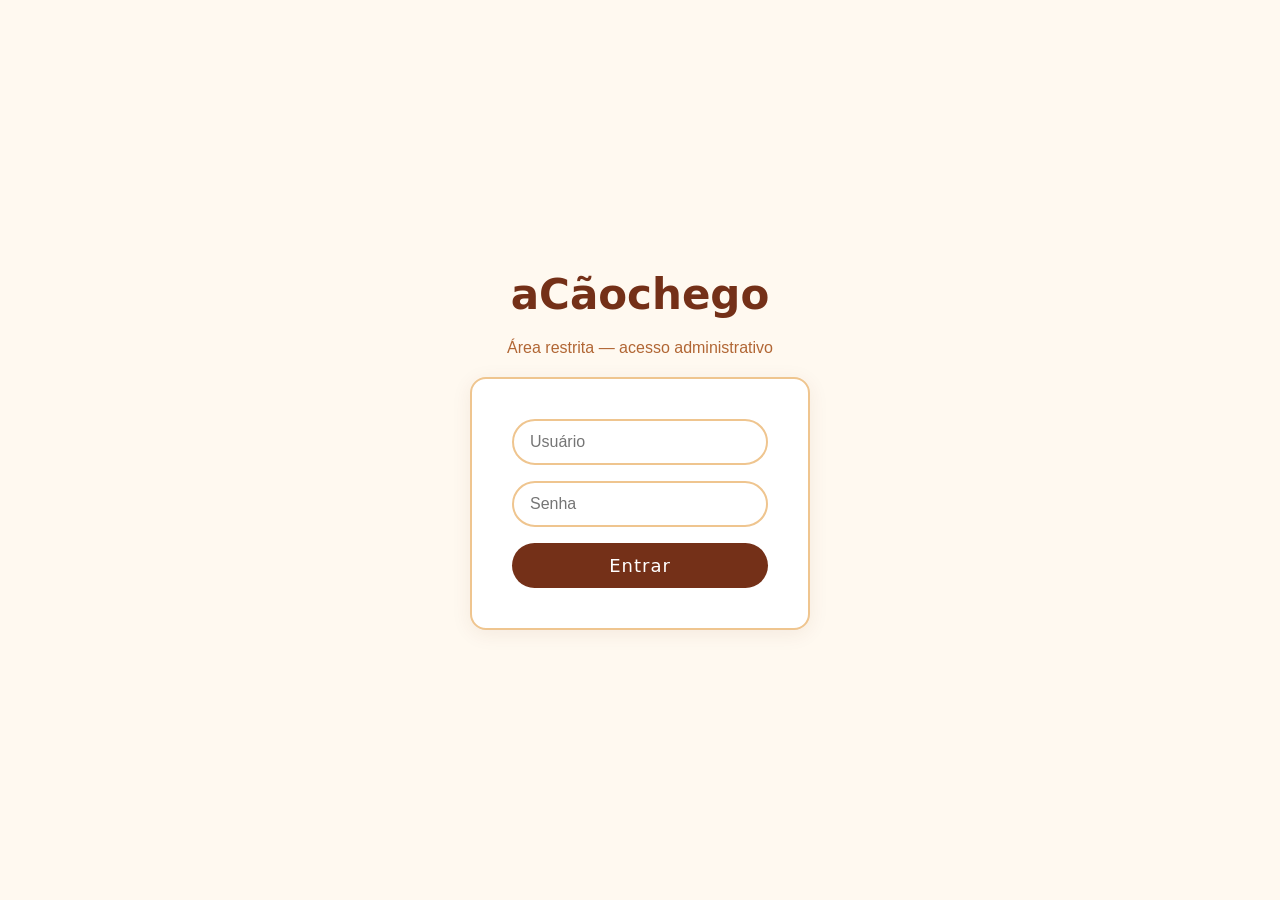
<file: front-end/public/admin.html>
<!DOCTYPE html>
<html lang="pt-br">
<head>
  <meta charset="UTF-8" />
  <meta name="viewport" content="width=device-width, initial-scale=1.0" />
  <meta name="api-url" content="https://acaochego-production.up.railway.app">
  <title>Admin — aCãochego</title>
  <link href="https://fonts.googleapis.com/css2?family=Chewy&family=Barrio&display=swap" rel="stylesheet">
  <link rel="stylesheet" href="https://cdn.jsdelivr.net/npm/bootstrap-icons@1.13.1/font/bootstrap-icons.min.css">
  <link rel="stylesheet" href="admin.css" />
  <link rel="shortcut icon" href="Assets/favicon2.png" type="image/x-icon">
</head>
<body>
<!-- TELA DE LOGIN -->
<div id="tela-login">
  <h1>aCãochego</h1>
  <p>Área restrita — acesso administrativo</p>
  <div class="login-box">
    <input type="text" id="usuario" placeholder="Usuário" />
    <input type="password" id="senha" placeholder="Senha" />
    <p id="erro-login">Usuário ou senha incorretos</p>
    <button class="btn-login" onclick="fazerLogin()">Entrar</button>
  </div>
</div>

<!-- TELA ADMIN -->
<div id="tela-admin">
  <header>
    <h1>Painel Admin — aCãochego</h1>
    <div style="display:flex;align-items:center;gap:16px;">
      <span id="ultimo-update"></span>
      <button class="btn-sair" onclick="sair()">Sair</button>
    </div>
  </header>

  <div class="dashboard">

    <!-- RESUMO -->
    <div class="resumo">
      <div class="card-resumo">
        <div class="numero" id="total-colabs">—</div>
        <div class="label">Formulários enviados</div>
      </div>
      <div class="card-resumo roxo">
        <div class="numero" id="total-com-animal">—</div>
        <div class="label">Com animal escolhido</div>
      </div>
      <div class="card-resumo amarelo">
        <div class="numero" id="total-sem-animal">—</div>
        <div class="label">Sem animal vinculado</div>
      </div>
    </div>

    <!-- CONTROLES -->
    <div class="controles">
      <input class="busca" id="busca" type="text" placeholder="Buscar por nome ou email..." oninput="filtrar()" />
      <select class="filtro-animal" id="filtro-animal" onchange="filtrar()">
        <option value="">Todos os animais</option>
      </select>
      <button class="btn-atualizar" onclick="carregarColabs()">
        <i class="bi bi-arrow-clockwise"></i> Atualizar
      </button>
    </div>

    <!-- TABELA -->
    <div class="tabela-wrap">
      <table>
        <thead>
          <tr>
            <th>#</th>
            <th>Nome</th>
            <th>Email</th>
            <th>Contato</th>
            <th>Cidade / Estado</th>
            <th>Animal</th>
            <th></th>
          </tr>
        </thead>
        <tbody id="tabela-body">
          <tr><td colspan="7"><div class="estado"><i class="bi bi-hourglass-split"></i>Carregando...</div></td></tr>
        </tbody>
      </table>
      <div class="rodape-tabela" id="rodape">—</div>
    </div>
  </div>
</div>

<!-- MODAL DETALHE -->
<div class="overlay" id="overlay" onclick="fecharModal(event)">
  <div class="modal" id="modal">
    <button class="btn-fechar-modal" onclick="document.getElementById('overlay').classList.remove('ativo')">
      <i class="bi bi-x-lg"></i>
    </button>
    <h2 id="modal-nome"></h2>
    <div id="modal-conteudo"></div>
  </div>
</div>
<script src="admin.js"></script>
</body>
</html>
</file>
<file: front-end/public/admin.css>
* { margin: 0; padding: 0; box-sizing: border-box; }

    :root {
      --amarelo: #fde59d;
      --laranja: #efc58f;
      --marrom: #743018;
      --marrom-claro: #b16634;
      --roxo: #6a4c93;
      --roxo-claro: #d4c2ef;
      --fundo: #fff9f0;
    }

    body {
      font-family: Arial, Helvetica, sans-serif;
      background-color: var(--fundo);
      color: var(--marrom);
      min-height: 100vh;
    }

    /* LOGIN */
    #tela-login {
      display: flex;
      flex-direction: column;
      align-items: center;
      justify-content: center;
      min-height: 100vh;
      gap: 20px;
    }

    #tela-login h1 {
      font-family: "Chewy", system-ui;
      font-size: 42px;
      color: var(--marrom);
    }

    #tela-login p {
      color: var(--marrom-claro);
      font-size: 16px;
    }

    .login-box {
      background: white;
      border: 2px solid var(--laranja);
      border-radius: 16px;
      padding: 40px;
      display: flex;
      flex-direction: column;
      gap: 16px;
      width: 340px;
      box-shadow: 0 4px 20px rgba(116,48,24,0.08);
    }

    .login-box input {
      padding: 12px 16px;
      border: 2px solid var(--laranja);
      border-radius: 40px;
      font-size: 16px;
      color: var(--marrom);
      outline: none;
    }

    .login-box input:focus {
      border-color: var(--roxo);
    }

    .btn-login {
      background-color: var(--marrom);
      color: white;
      border: none;
      border-radius: 40px;
      padding: 12px;
      font-size: 18px;
      font-family: "Chewy", system-ui;
      cursor: pointer;
      letter-spacing: 1px;
      transition: background 0.2s;
    }

    .btn-login:hover { background-color: var(--roxo); }

    #erro-login {
      color: #c0392b;
      font-size: 14px;
      text-align: center;
      display: none;
    }

    /* ADMIN */
    #tela-admin { display: none; }

    header {
      background-color: var(--amarelo);
      padding: 16px 40px;
      display: flex;
      justify-content: space-between;
      align-items: center;
      border-bottom: 4px solid var(--laranja);
    }

    header h1 {
      font-family: "Chewy", system-ui;
      font-size: 32px;
      color: var(--marrom);
    }

    header span {
      font-size: 14px;
      color: var(--marrom-claro);
    }

    .btn-sair {
      background: none;
      border: 2px solid var(--marrom);
      border-radius: 40px;
      padding: 6px 18px;
      font-family: "Chewy", system-ui;
      font-size: 18px;
      color: var(--marrom);
      cursor: pointer;
      transition: 0.2s;
    }

    .btn-sair:hover { background: var(--marrom); color: white; }

    .dashboard {
      max-width: 1200px;
      margin: 0 auto;
      padding: 32px 24px;
    }

    /* CARDS DE RESUMO */
    .resumo {
      display: grid;
      grid-template-columns: repeat(auto-fit, minmax(180px, 1fr));
      gap: 16px;
      margin-bottom: 32px;
    }

    .card-resumo {
      background: white;
      border-radius: 16px;
      padding: 24px;
      border-left: 6px solid var(--laranja);
      box-shadow: 0 2px 12px rgba(116,48,24,0.07);
    }

    .card-resumo.roxo { border-left-color: var(--roxo); }
    .card-resumo.amarelo { border-left-color: #f9a825; }

    .card-resumo .numero {
      font-family: "Chewy", system-ui;
      font-size: 48px;
      color: var(--marrom);
      line-height: 1;
    }

    .card-resumo .label {
      font-size: 14px;
      color: var(--marrom-claro);
      margin-top: 4px;
    }

    /* BARRA DE BUSCA E FILTRO */
    .controles {
      display: flex;
      gap: 12px;
      margin-bottom: 20px;
      flex-wrap: wrap;
      align-items: center;
    }

    .busca {
      flex: 1;
      min-width: 200px;
      padding: 10px 20px;
      border: 2px solid var(--laranja);
      border-radius: 40px;
      font-size: 15px;
      color: var(--marrom);
      outline: none;
    }

    .busca:focus { border-color: var(--roxo); }

    .filtro-animal {
      padding: 10px 20px;
      border: 2px solid var(--laranja);
      border-radius: 40px;
      background: white;
      color: var(--marrom);
      font-size: 15px;
      cursor: pointer;
      outline: none;
    }

    .btn-atualizar {
      background-color: var(--roxo);
      color: white;
      border: none;
      border-radius: 40px;
      padding: 10px 22px;
      font-family: "Chewy", system-ui;
      font-size: 18px;
      cursor: pointer;
      display: flex;
      align-items: center;
      gap: 6px;
      transition: 0.2s;
    }

    .btn-atualizar:hover { background-color: var(--marrom); }

    /* TABELA */
    .tabela-wrap {
      background: white;
      border-radius: 16px;
      overflow: hidden;
      box-shadow: 0 2px 16px rgba(116,48,24,0.08);
    }

    table {
      width: 100%;
      border-collapse: collapse;
    }

    thead {
      background-color: var(--amarelo);
    }

    thead th {
      padding: 14px 16px;
      text-align: left;
      font-family: "Chewy", system-ui;
      font-size: 18px;
      color: var(--marrom);
      font-weight: normal;
    }

    tbody tr {
      border-bottom: 1px solid #fdebd0;
      transition: background 0.15s;
    }

    tbody tr:hover { background-color: #fff4e0; }

    tbody td {
      padding: 12px 16px;
      font-size: 14px;
      color: #555;
      vertical-align: middle;
    }

    tbody td.nome-col {
      font-weight: bold;
      color: var(--marrom);
    }

    .tag-animal {
      background-color: var(--roxo-claro);
      color: var(--roxo);
      border-radius: 20px;
      padding: 3px 12px;
      font-size: 13px;
      font-weight: bold;
      white-space: nowrap;
    }

    .tag-sem {
      color: #bbb;
      font-style: italic;
      font-size: 13px;
    }

    .btn-deletar {
      background: none;
      border: none;
      color: #e74c3c;
      font-size: 18px;
      cursor: pointer;
      padding: 4px 8px;
      border-radius: 8px;
      transition: background 0.15s;
    }

    .btn-deletar:hover { background: #fdecea; }

    /* ESTADO VAZIO / LOADING */
    .estado {
      text-align: center;
      padding: 60px 20px;
      color: var(--marrom-claro);
    }

    .estado i { font-size: 48px; display: block; margin-bottom: 12px; }

    /* MODAL DETALHE */
    .overlay {
      display: none;
      position: fixed;
      inset: 0;
      background: rgba(0,0,0,0.45);
      z-index: 1000;
      align-items: center;
      justify-content: center;
    }

    .overlay.ativo { display: flex; }

    .modal {
      background: white;
      border-radius: 20px;
      padding: 36px;
      max-width: 480px;
      width: 90%;
      position: relative;
      box-shadow: 0 8px 40px rgba(0,0,0,0.2);
    }

    .modal h2 {
      font-family: "Chewy", system-ui;
      font-size: 28px;
      color: var(--marrom);
      margin-bottom: 20px;
    }

    .modal-linha {
      display: flex;
      justify-content: space-between;
      padding: 10px 0;
      border-bottom: 1px solid #fdebd0;
      font-size: 15px;
    }

    .modal-linha:last-of-type { border-bottom: none; }

    .modal-label { color: var(--marrom-claro); font-size: 13px; }
    .modal-valor { color: var(--marrom); font-weight: bold; text-align: right; max-width: 60%; }

    .btn-fechar-modal {
      position: absolute;
      top: 16px;
      right: 20px;
      background: none;
      border: none;
      font-size: 24px;
      color: var(--marrom-claro);
      cursor: pointer;
    }

    .rodape-tabela {
      padding: 12px 16px;
      font-size: 13px;
      color: var(--marrom-claro);
      border-top: 1px solid #fdebd0;
    }
</file>
